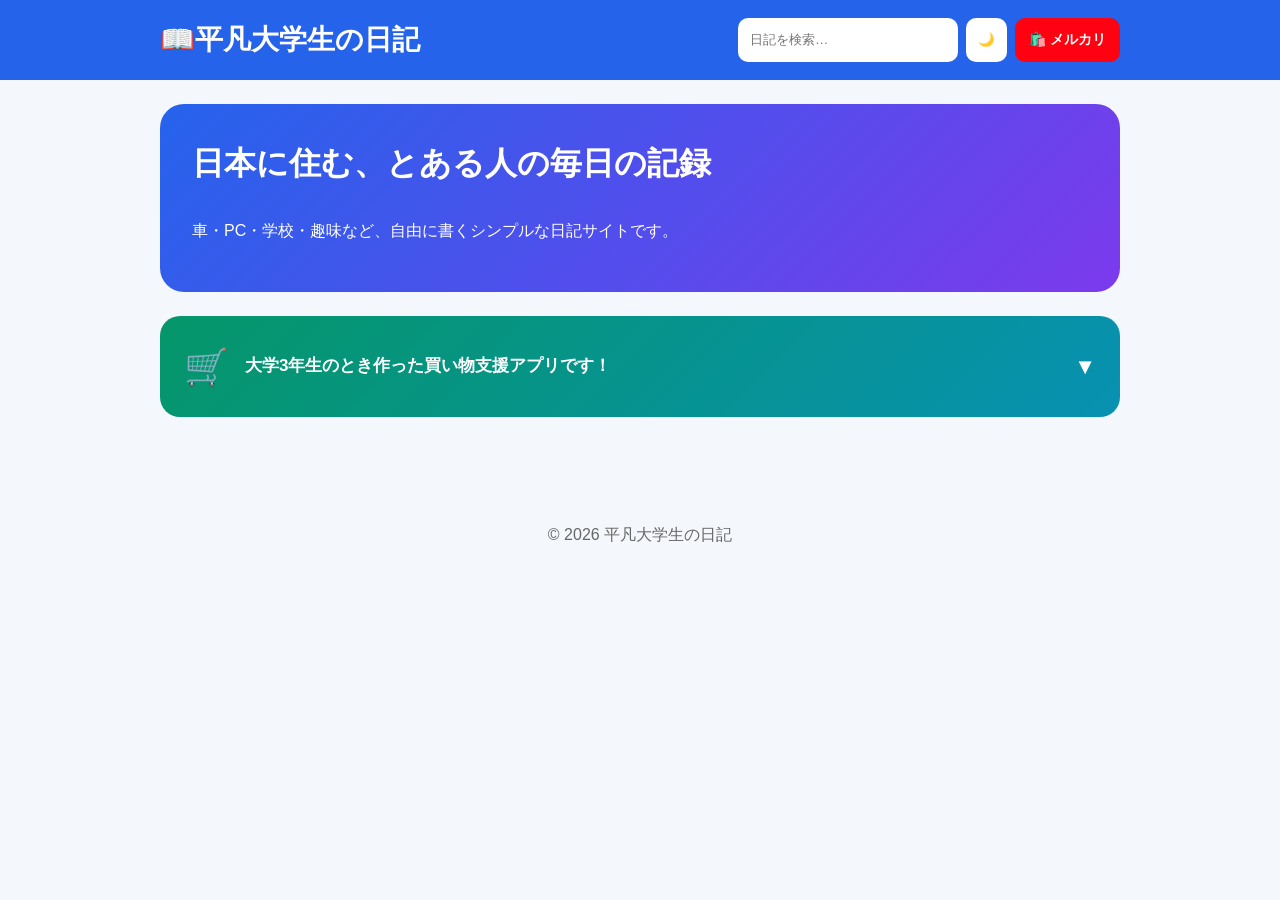
<file: index.html>
<!DOCTYPE html>
<html lang="ja">
<head>
  <meta charset="UTF-8">
  <meta name="viewport" content="width=device-width, initial-scale=1.0">
  <title>平凡大学生の日記</title>
  <link rel="stylesheet" href="style.css">
</head>
<body>
  <header class="header">
    <div class="container">
      <h1>📖平凡大学生の日記</h1>
      <div class="header-actions">
        <input type="search" id="search" placeholder="日記を検索…">
        <button id="themeToggle">🌙</button>
        <a href="https://jp.mercari.com/user/profile/721930987" target="_blank" rel="noopener" id="mercariLink">🛍️ メルカリ</a>
      </div>
    </div>
  </header>

  <main class="container">
    <section class="hero">
      <h2>日本に住む、とある人の毎日の記録</h2>
      <p>車・PC・学校・趣味など、自由に書くシンプルな日記サイトです。</p>
    </section>

    <div style="background:linear-gradient(135deg,#059669,#0891b2);border-radius:20px;margin-bottom:24px;overflow:hidden;">
      <div id="appBannerHeader" onclick="toggleAppBanner()" style="display:flex;align-items:center;gap:16px;padding:20px 24px;cursor:pointer;user-select:none;">
        <span style="font-size:36px;flex-shrink:0;">🛒</span>
        <div style="flex:1;color:white;">
          <strong style="font-size:17px;">大学3年生のとき作った買い物支援アプリです！</strong>
        </div>
        <span id="appBannerArrow" style="color:white;font-size:22px;transition:transform .3s;">▼</span>
      </div>
      <div id="appBannerBody" style="max-height:0;overflow:hidden;transition:max-height .4s ease;">
        <div style="padding:0 24px 20px 24px;color:white;">
          <p style="margin:0 0 14px;">特別支援学校に提供した買い物支援アプリです。実際に使えます！ぜひ試してみてください。</p>
          <a href="https://ecoro.pythonanywhere.com/" target="_blank" style="display:inline-block;background:white;color:#059669;font-weight:bold;padding:10px 20px;border-radius:10px;text-decoration:none;">アプリを開く →</a>
        </div>
      </div>
    </div>

    <div id="posts" class="posts"></div>
  </main>

  <footer class="footer">
    <div class="container">
      <p>© 2026 平凡大学生の日記</p>
    </div>
  </footer>

  <script type="module" src="script.js"></script>
  <script>
    function toggleAppBanner() {
      const body = document.getElementById('appBannerBody');
      const arrow = document.getElementById('appBannerArrow');
      if (body.style.maxHeight === '0px' || body.style.maxHeight === '') {
        body.style.maxHeight = '200px';
        arrow.style.transform = 'rotate(180deg)';
      } else {
        body.style.maxHeight = '0px';
        arrow.style.transform = 'rotate(0deg)';
      }
    }
  </script>
</body>
</html>
</file>
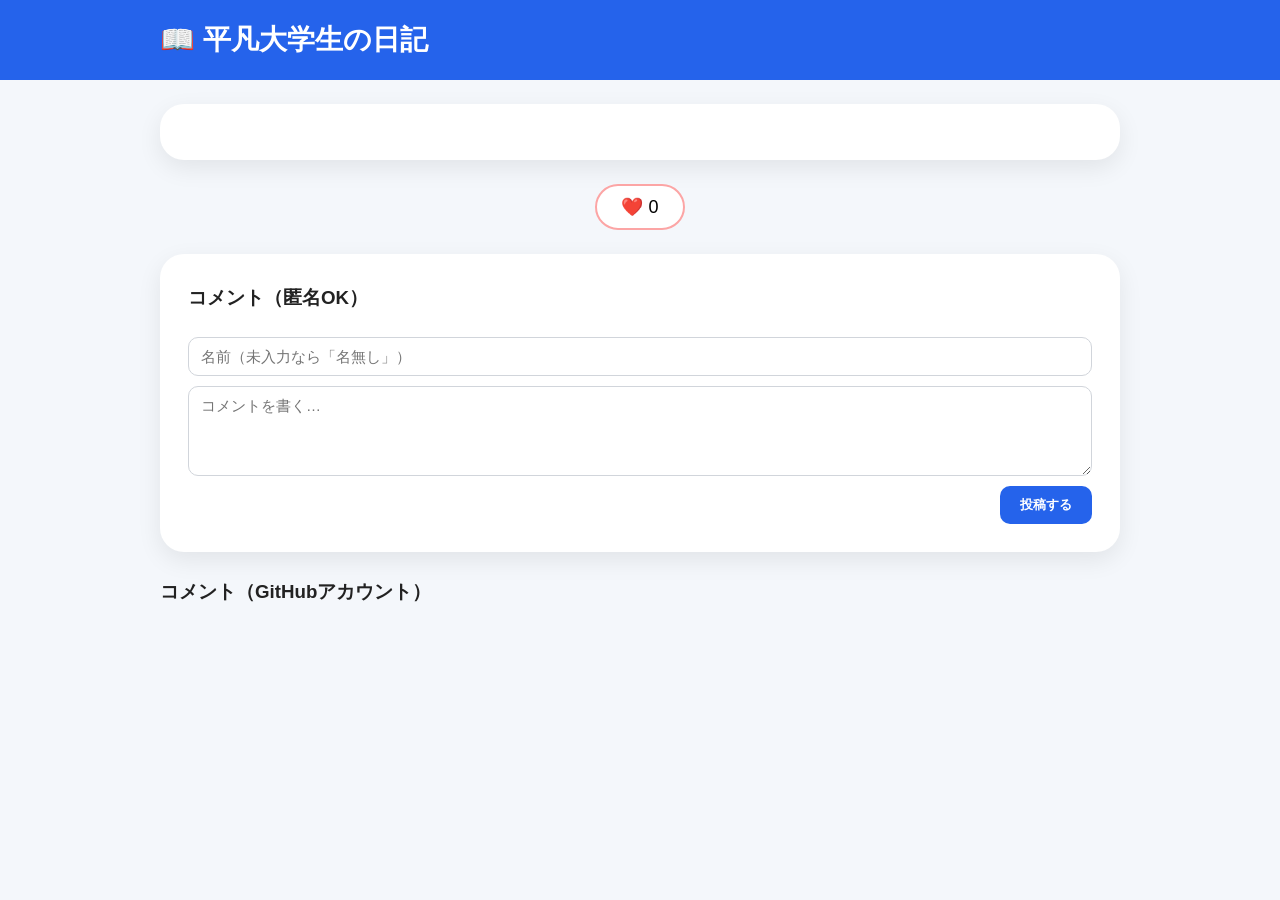
<file: post.html>
<!DOCTYPE html>
<html lang="ja">
<head>
  <meta charset="UTF-8">
  <meta name="viewport" content="width=device-width, initial-scale=1.0">
  <title>日記 | 平凡大学生の日記</title>
  <link rel="stylesheet" href="style.css">
</head>
<body>
  <header class="header">
    <div class="container">
      <h1><a href="index.html">📖 平凡大学生の日記</a></h1>
    </div>
  </header>

  <main class="container">
    <article id="post" class="post-detail"></article>

    <div class="like-bar">
      <button id="likeBtn" class="like-btn">❤️ <span id="likeCount">0</span></button>
    </div>

    <section class="anon-comments">
      <h3>コメント（匿名OK）</h3>

      <div id="anonCommentList" class="anon-comment-list"></div>

      <form id="anonCommentForm" class="anon-comment-form">
        <input type="text" id="anonName" placeholder="名前（未入力なら「名無し」）" maxlength="30">
        <textarea id="anonMessage" placeholder="コメントを書く…" maxlength="500" required></textarea>
        <button type="submit">投稿する</button>
      </form>
    </section>

    <section class="comments">
      <h3>コメント（GitHubアカウント）</h3>
      <script src="https://giscus.app/client.js"
        data-repo="Zakizaki2222/jsturbiok"
        data-repo-id="R_kgDOTIbZSQ"
        data-category="Announcements"
        data-category-id="DIC_kwDOTIbZSc4DANMm"
        data-mapping="pathname"
        data-strict="0"
        data-reactions-enabled="1"
        data-emit-metadata="0"
        data-input-position="bottom"
        data-theme="preferred_color_scheme"
        data-lang="ja"
        crossorigin="anonymous"
        async>
      </script>
    </section>
  </main>

  <script type="module">
    import { createClient } from 'https://esm.sh/@supabase/supabase-js@2';

    const SUPABASE_URL = 'https://nksgixwpdnfatqluusxx.supabase.co';
    const SUPABASE_KEY = 'sb_publishable_LXzFI1uEXA5xyyM5vIhl_Q_mY5PAakh';
    const supabase = createClient(SUPABASE_URL, SUPABASE_KEY);

    const params = new URLSearchParams(location.search);
    const postId = params.get('id');

    async function loadPost() {
      const res = await fetch('posts.json');
      const posts = await res.json();
      const post = posts.find(p => p.id === postId);
      const container = document.getElementById('post');

      if (!post) {
        container.innerHTML = '<h2>記事が見つかりません</h2>';
        return;
      }

      container.innerHTML = `
        <h2>${post.title}</h2>
        <div class="meta">${post.date} ・ ${post.tags.join(' / ')}</div>
        <img src="${post.image}" alt="" class="detail-image">
        <p>${post.content.replace(/\n/g, '<br>')}</p>
      `;
    }

    async function loadLikes() {
      const { data, error } = await supabase
        .from('likes')
        .select('count')
        .eq('post_id', postId)
        .maybeSingle();

      if (error) {
        console.error(error);
        return;
      }

      document.getElementById('likeCount').textContent = data ? data.count : 0;
    }

    document.getElementById('likeBtn').addEventListener('click', async () => {
      const btn = document.getElementById('likeBtn');
      btn.disabled = true;

      const { data: existing } = await supabase
        .from('likes')
        .select('count')
        .eq('post_id', postId)
        .maybeSingle();

      const newCount = existing ? existing.count + 1 : 1;

      const { error } = await supabase
        .from('likes')
        .upsert({ post_id: postId, count: newCount });

      btn.disabled = false;

      if (error) {
        console.error(error);
        return;
      }

      document.getElementById('likeCount').textContent = newCount;
      btn.classList.add('liked');
    });

    function escapeHtml(str) {
      const div = document.createElement('div');
      div.textContent = str;
      return div.innerHTML;
    }

    async function loadAnonComments() {
      const list = document.getElementById('anonCommentList');
      list.innerHTML = '読み込み中…';

      const { data, error } = await supabase
        .from('comments')
        .select('*')
        .eq('post_id', postId)
        .order('created_at', { ascending: false });

      if (error) {
        list.innerHTML = '<p>コメントの読み込みに失敗しました。</p>';
        console.error(error);
        return;
      }

      if (!data || data.length === 0) {
        list.innerHTML = '<p class="no-comments">まだコメントはありません。</p>';
        return;
      }

      list.innerHTML = data.map(c => `
        <div class="anon-comment">
          <div class="anon-comment-head">
            <span class="anon-comment-name">${escapeHtml(c.name)}</span>
            <span class="anon-comment-date">${new Date(c.created_at).toLocaleString('ja-JP')}</span>
          </div>
          <p class="anon-comment-body">${escapeHtml(c.message).replace(/\n/g, '<br>')}</p>
        </div>
      `).join('');
    }

    document.getElementById('anonCommentForm').addEventListener('submit', async (e) => {
      e.preventDefault();

      const nameInput = document.getElementById('anonName');
      const messageInput = document.getElementById('anonMessage');

      const name = nameInput.value.trim() || '名無し';
      const message = messageInput.value.trim();

      if (!message) return;

      const submitBtn = e.target.querySelector('button');
      submitBtn.disabled = true;
      submitBtn.textContent = '投稿中…';

      const { error } = await supabase
        .from('comments')
        .insert([{ post_id: postId, name, message }]);

      submitBtn.disabled = false;
      submitBtn.textContent = '投稿する';

      if (error) {
        alert('投稿に失敗しました。もう一度お試しください。');
        console.error(error);
        return;
      }

      messageInput.value = '';
      loadAnonComments();
    });

    loadPost();
    loadAnonComments();
    loadLikes();
  </script>
</body>
</html>
</file>
<file: style.css>
* {
  box-sizing: border-box;
}

body {
  margin: 0;
  font-family: "Yu Gothic", "Hiragino Sans", sans-serif;
  background: #f4f7fb;
  color: #222;
  line-height: 1.7;
}

.container {
  width: min(960px, 92%);
  margin: auto;
}

.header {
  background: #2563eb;
  color: white;
  padding: 16px 0;
  position: sticky;
  top: 0;
}

.header .container {
  display: flex;
  align-items: center;
  justify-content: space-between;
  gap: 12px;
}

.header h1 {
  margin: 0;
  font-size: 28px;
}

.header a {
  color: white;
  text-decoration: none;
}

.header-actions {
  display: flex;
  gap: 8px;
}

#search {
  padding: 10px 12px;
  border-radius: 10px;
  border: none;
  min-width: 220px;
}

#themeToggle {
  border: none;
  background: white;
  border-radius: 10px;
  padding: 10px 12px;
  cursor: pointer;
}

#mercariLink {
  display: inline-flex;
  align-items: center;
  gap: 4px;
  background: #ff0211;
  color: white;
  font-weight: bold;
  font-size: 14px;
  border-radius: 10px;
  padding: 10px 14px;
  text-decoration: none;
  white-space: nowrap;
  transition: opacity .15s;
}

#mercariLink:hover {
  opacity: .85;
}

.hero {
  background: linear-gradient(135deg, #2563eb, #7c3aed);
  color: white;
  padding: 32px;
  border-radius: 24px;
  margin: 24px 0;
}

.hero h2 {
  margin-top: 0;
  font-size: 32px;
}

.posts {
  display: grid;
  gap: 20px;
  margin-bottom: 40px;
}

.card {
  background: white;
  border-radius: 20px;
  overflow: hidden;
  box-shadow: 0 8px 24px rgba(0,0,0,.08);
  transition: transform .2s;
}

.card:hover {
  transform: translateY(-3px);
}

.card img {
  width: 100%;
  height: 220px;
  object-fit: cover;
  display: block;
}

.card-content {
  padding: 18px;
}

.meta {
  color: #666;
  font-size: 14px;
  margin-bottom: 10px;
}

.tags {
  display: flex;
  flex-wrap: wrap;
  gap: 8px;
  margin-top: 12px;
}

.tag {
  background: #dbeafe;
  color: #1d4ed8;
  padding: 4px 10px;
  border-radius: 999px;
  font-size: 13px;
}

.readmore {
  display: inline-block;
  margin-top: 14px;
  text-decoration: none;
  color: #2563eb;
  font-weight: bold;
}

.post-detail {
  background: white;
  border-radius: 24px;
  padding: 28px;
  box-shadow: 0 8px 24px rgba(0,0,0,.08);
  margin: 24px 0;
}

.detail-image {
  width: 100%;
  border-radius: 18px;
  margin: 18px 0;
}

.footer {
  text-align: center;
  padding: 24px 0;
  color: #666;
}

body.dark {
  background: #111827;
  color: #f3f4f6;
}

body.dark .card,
body.dark .post-detail {
  background: #1f2937;
}

body.dark .meta,
body.dark .footer {
  color: #9ca3af;
}

body.dark .tag {
  background: #1e3a8a;
  color: #bfdbfe;
}

@media (max-width: 640px) {
  .header .container {
    flex-direction: column;
    align-items: stretch;
  }

  #search {
    width: 100%;
  }

  .hero h2 {
    font-size: 26px;
  }
}

/* 匿名コメント欄 */
.anon-comments {
  background: white;
  border-radius: 24px;
  padding: 28px;
  box-shadow: 0 8px 24px rgba(0,0,0,.08);
  margin: 24px 0;
}

.anon-comments h3,
.comments h3 {
  margin-top: 0;
}

.anon-comment-list {
  margin-bottom: 24px;
}

.anon-comment {
  border-bottom: 1px solid #e5e7eb;
  padding: 14px 0;
}

.anon-comment:last-child {
  border-bottom: none;
}

.anon-comment-head {
  display: flex;
  justify-content: space-between;
  gap: 10px;
  margin-bottom: 6px;
  font-size: 14px;
}

.anon-comment-name {
  font-weight: bold;
  color: #2563eb;
}

.anon-comment-date {
  color: #888;
}

.anon-comment-body {
  margin: 0;
  word-break: break-word;
}

.no-comments {
  color: #888;
}

.anon-comment-form {
  display: flex;
  flex-direction: column;
  gap: 10px;
}

.anon-comment-form input,
.anon-comment-form textarea {
  border: 1px solid #d1d5db;
  border-radius: 10px;
  padding: 10px 12px;
  font-family: inherit;
  font-size: 15px;
}

.anon-comment-form textarea {
  min-height: 90px;
  resize: vertical;
}

.anon-comment-form button {
  align-self: flex-end;
  background: #2563eb;
  color: white;
  border: none;
  border-radius: 10px;
  padding: 10px 20px;
  font-weight: bold;
  cursor: pointer;
}

.anon-comment-form button:disabled {
  opacity: .6;
  cursor: default;
}

body.dark .anon-comments {
  background: #1f2937;
}

body.dark .anon-comment {
  border-bottom-color: #374151;
}

body.dark .anon-comment-form input,
body.dark .anon-comment-form textarea {
  background: #111827;
  border-color: #374151;
  color: #f3f4f6;
}

/* いいねボタン */
.like-bar {
  display: flex;
  justify-content: center;
  margin: 10px 0 24px;
}

.like-btn {
  background: white;
  border: 2px solid #fca5a5;
  border-radius: 999px;
  padding: 10px 24px;
  font-size: 18px;
  cursor: pointer;
  transition: transform .15s, background .15s;
}

.like-btn:hover {
  transform: scale(1.05);
  background: #fef2f2;
}

.like-btn.liked {
  background: #fee2e2;
  border-color: #f87171;
}

.like-btn:disabled {
  opacity: .6;
  cursor: default;
}

body.dark .like-btn {
  background: #1f2937;
  color: #f3f4f6;
}

body.dark .like-btn.liked {
  background: #4c1d1d;
}

.card-like {
  display: inline-flex;
  align-items: center;
  gap: 4px;
  font-size: 14px;
  color: #ef4444;
  margin-left: 10px;
}

/* アプリ紹介バナー */
.app-banner {
  display: flex;
  align-items: center;
  gap: 16px;
  background: linear-gradient(135deg, #059669, #0891b2);
  color: white;
  border-radius: 20px;
  padding: 20px 24px;
  margin-bottom: 24px;
  text-decoration: none;
  transition: transform .2s, opacity .2s;
}

.app-banner:hover {
  transform: translateY(-2px);
  opacity: .92;
}

.app-banner-icon {
  font-size: 40px;
  flex-shrink: 0;
}

.app-banner-text {
  display: flex;
  flex-direction: column;
  gap: 4px;
}

.app-banner-text strong {
  font-size: 17px;
}

.app-banner-text span {
  font-size: 14px;
  opacity: .9;
}
</file>
